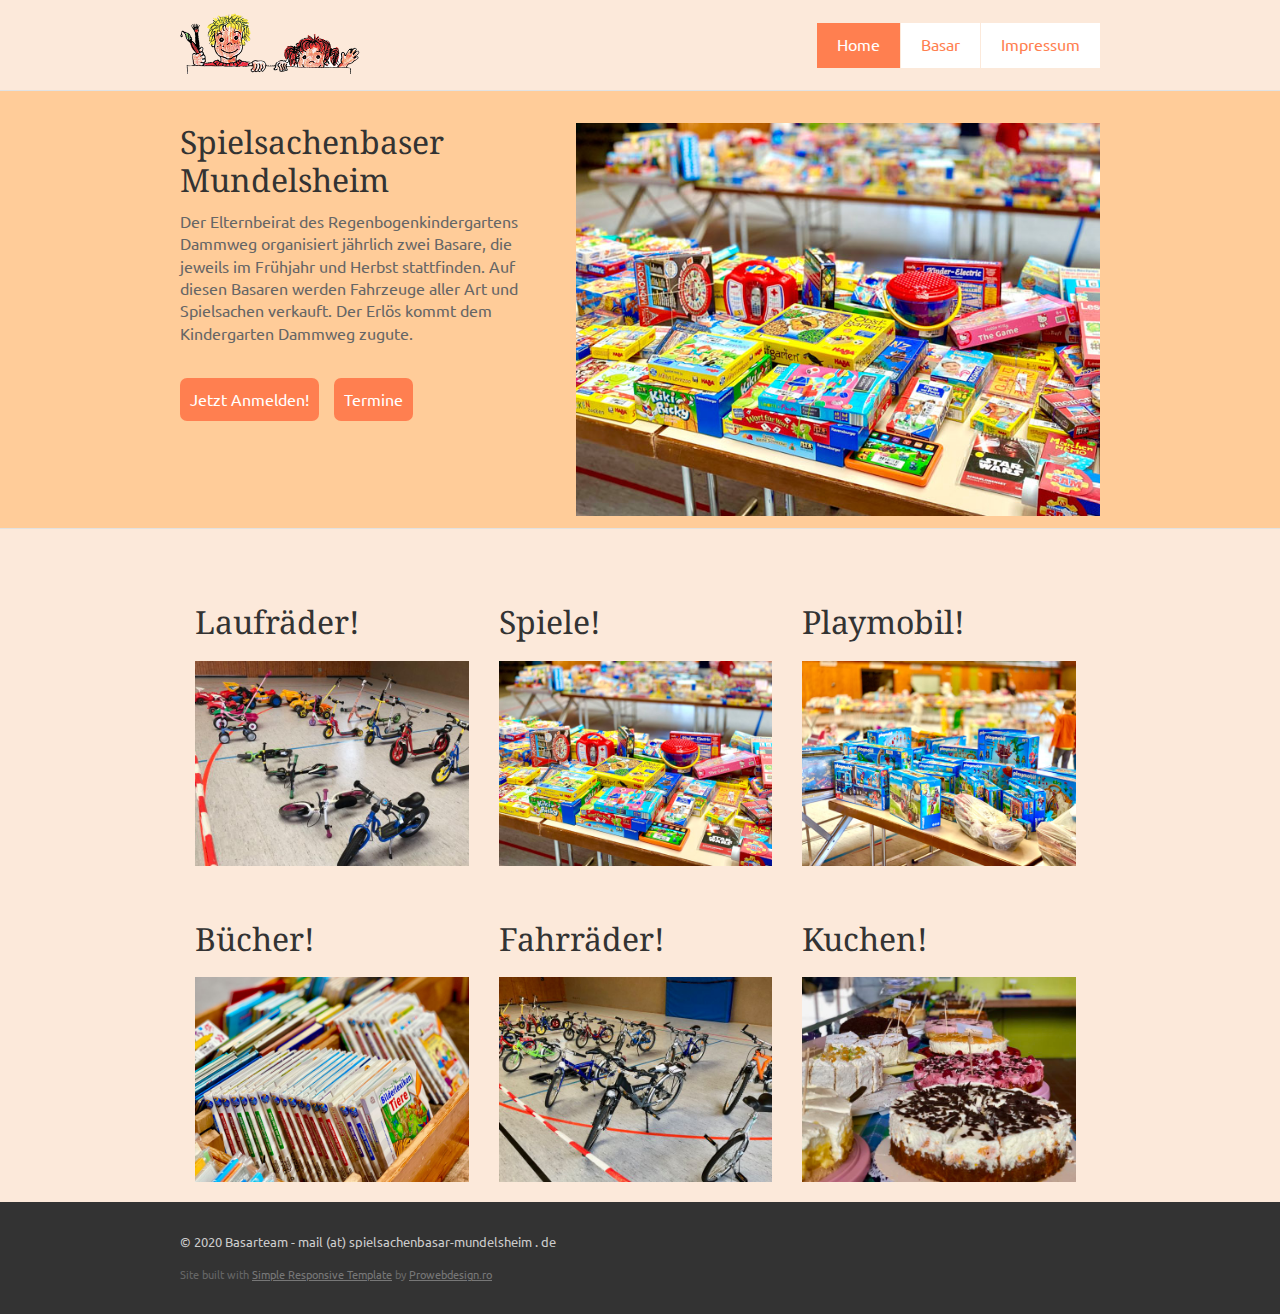
<file: ftp-content/index.html>
<!DOCTYPE html>
<!--[if lt IE 7]>      <html class="no-js lt-ie9 lt-ie8 lt-ie7"> <![endif]-->
<!--[if IE 7]>         <html class="no-js lt-ie9 lt-ie8"> <![endif]-->
<!--[if IE 8]>         <html class="no-js lt-ie9"> <![endif]-->
<!--[if gt IE 8]><!--> <html class="no-js"> <!--<![endif]-->
<head>
<meta charset="utf-8">
<meta http-equiv="X-UA-Compatible" content="IE=edge,chrome=1">

<title>Spielsachenbaser Mundelsheim</title>
<meta name="description" content="Kinderartikelbasar, Kinderartikel, Second-Hand-Basar, Basar Mundelsheim, Mundelsheim, Spielsachenbasar Mundelsheim,  Kommissionsbasar, Basar rund ums Kind, Abgabebasar, Kinderartikelbasar, Kinderartikel, Second-Hand-Basar, Basar Mundelsheim, Mundelsheim, Spielsachenbasar Mundelsheim,  Kommissionsbasar, Basar rund ums Kind, Abgabebasar">
<meta name="keywords" content="">

<!-- Mobile viewport -->
<meta name="viewport" content="width=device-width, initial-scale=1.0, user-scalable=yes">

<link rel="shortcut icon" href="images/favicon.ico"  type="image/x-icon">

<!-- CSS-->
<!-- Google web fonts. You can get your own bundle at http://www.google.com/fonts. Don't forget to update the CSS accordingly!-->
<link href='https://fonts.googleapis.com/css?family=Droid+Serif|Ubuntu' rel='stylesheet' type='text/css'>

<link rel="stylesheet" href="css/normalize.css">
<link rel="stylesheet" href="css/html5slideshow.css">
<link rel="stylesheet" href="css/basic-style.css">

<!-- end CSS-->
    
<!-- JS-->
<script src="js/libs/modernizr-2.6.2.min.js"></script>
<script type="text/javascript" src="FillHtml.js"></script>
<!-- end JS-->

</head>

<body id="home">
  
<!-- header area -->
    <header class="wrapper clearfix">
           
        <div id="banner">        
          <div id="logo"><a href="index.html"><img src="images/basar-logo.png" alt="logo"  width="180px" height="60px"></a></div> 
        </div>
        
        <!-- main navigation -->
        <nav id="topnav" role="navigation">
          <div class="menu-toggle">Menu</div>  
          <ul class="srt-menu" id="menu-main-navigation">
              <li class="current"><a href="index.html">Home</a></li>
              <!--li><a href="termine.html">Termine</a></li-->
              <li><a href="basar.html">Basar</a>
                  <ul>
                      <li><a href="basar.html#Termine">Termine</a></li>
                      <li><a href="basar.html#Anmelden">Anmelden</a></li>
                      <li><a href="basar.html#Infos">Infos</a></li>
                  </ul>
              </li>
              <li>
                  <a href="impressum.html">Impressum</a>
              </li>
          </ul>     
    </nav><!-- end main navigation -->
  
    </header><!-- end header -->
 
 
<!-- hero area (the grey one with a slider -->
    <section id="hero" class="clearfix">    
    <!-- responsive FlexSlider image slideshow -->
    <div class="wrapper">
       
       <div class="row"> 
          <div class="grid_5">
              <h1>Spielsachenbaser Mundelsheim</h1>
              <p>Der Elternbeirat des Regenbogenkindergartens Dammweg organisiert jährlich zwei Basare, die jeweils im Frühjahr und Herbst stattfinden. Auf diesen Basaren werden Fahrzeuge aller Art und Spielsachen verkauft. Der Erlös kommt dem Kindergarten Dammweg zugute.
              </p>
              <p>
                <a href="basar.html#Anmelden" class="buttonlink">Jetzt Anmelden!</a>
                <a href="basar.html#Termine" class="buttonlink">Termine</a>
              </p>
          </div>

          <div class="grid_7 rightfloat">
            <div id="slider">
              <figure>
                <img src="images/basic-pic1.jpg" alt="">
                <img src="images/basic-pic2.jpg" alt="">
                <img src="images/basic-pic3.jpg" alt="">
                <img src="images/basic-pic4.jpg" alt="">
                <img src="images/basic-pic5.jpg" alt="">
                <img src="images/basic-pic6.jpg" alt="">
                <img src="images/basic-pic7.jpg" alt="">
                <img src="images/basic-pic8.jpg" alt="">
                <img src="images/basic-pic9.jpg" alt="">
                <img src="images/basic-pic10.jpg" alt="">
                <img src="images/basic-pic11.jpg" alt="">
                <img src="images/basic-pic12.jpg" alt="">
                <img src="images/basic-pic13.jpg" alt="">
                <img src="images/basic-pic14.jpg" alt="">
                <img src="images/basic-pic15.jpg" alt="">
                <img src="images/basic-pic16.jpg" alt="">
                <img src="images/basic-pic17.jpg" alt="">
                <img src="images/basic-pic18.jpg" alt="">
                <img src="images/basic-pic19.jpg" alt="">
                <img src="images/basic-pic20.jpg" alt="">
              </figure>
            </div>
          </div><!-- end grid_7 -->
        </div><!-- end row -->
       </div><!-- end wrapper -->
    </section><!-- end hero area -->





<!-- main content area -->  
<div id="TopInfoBoxTarget">
      <script type="text/javascript">AddTopInfoBox();</script>
</div>

<div id="main" class="wrapper">
    
<!-- content area -->    
  <section id="content" class="wide-content">
        <div class="floater">
          <h1 class="first-header">Laufräder!</h1>
            <img src="images/basic-pic4.jpg" />
        </div>
        
        <div class="floater">
          <h1 class="first-header">Spiele!</h1>
            <img src="images/basic-pic1.jpg" />
        </div>
        
        <div class="floater">
          <h1 class="first-header">Playmobil!</h1>
            <img src="images/basic-pic16.jpg" />
        </div>

        <div class="floater">
          <h1 class="first-header">Bücher!</h1>
            <img src="images/basic-pic17.jpg" />
        </div>
        
        <div class="floater">
          <h1 class="first-header">Fahrräder!</h1>
            <img src="images/basic-pic5.jpg" />
        </div>
        
        <div class="floater">
          <h1 class="first-header">Kuchen!</h1>
            <img src="images/basic-pic18.jpg" />
        </div>
  </section><!-- end content area -->   
 
  <a name="Kontakt"></a> 
  </div><!-- #end div #main .wrapper -->


<!-- footer area -->    
<footer>
  <div id="colophon" class="wrapper clearfix">
       © 2020 Basarteam - mail (at) spielsachenbasar-mundelsheim . de
  </div>
    
<!--You can NOT remove this attribution statement from any page, unless you get the permission from prowebdesign.ro--><div id="attribution" class="wrapper clearfix" style="color:#666; font-size:11px;">Site built with <a href="http://www.prowebdesign.ro/simple-responsive-template/" target="_blank" title="Simple Responsive Template is a free software by www.prowebdesign.ro" style="color:#777;">Simple Responsive Template</a> by <a href="http://www.prowebdesign.ro/" target="_blank" title="www.prowebdesign.ro" style="color:#777;">Prowebdesign.ro</a></div><!--end attribution-->
    
</footer><!-- #end footer area --> 

<!-- jQuery -->
<!--script src="http://ajax.googleapis.com/ajax/libs/jquery/1/jquery.min.js"></script-->
<script>window.jQuery || document.write('<script src="js/libs/jquery-1.9.0.min.js">\x3C/script>')</script>
<!--script defer src="js/flexslider/jquery.flexslider-min.js"></script-->

<!-- fire ups - read this file!  -->   
<script src="js/main.js"></script>



</body>
</html>
</file>
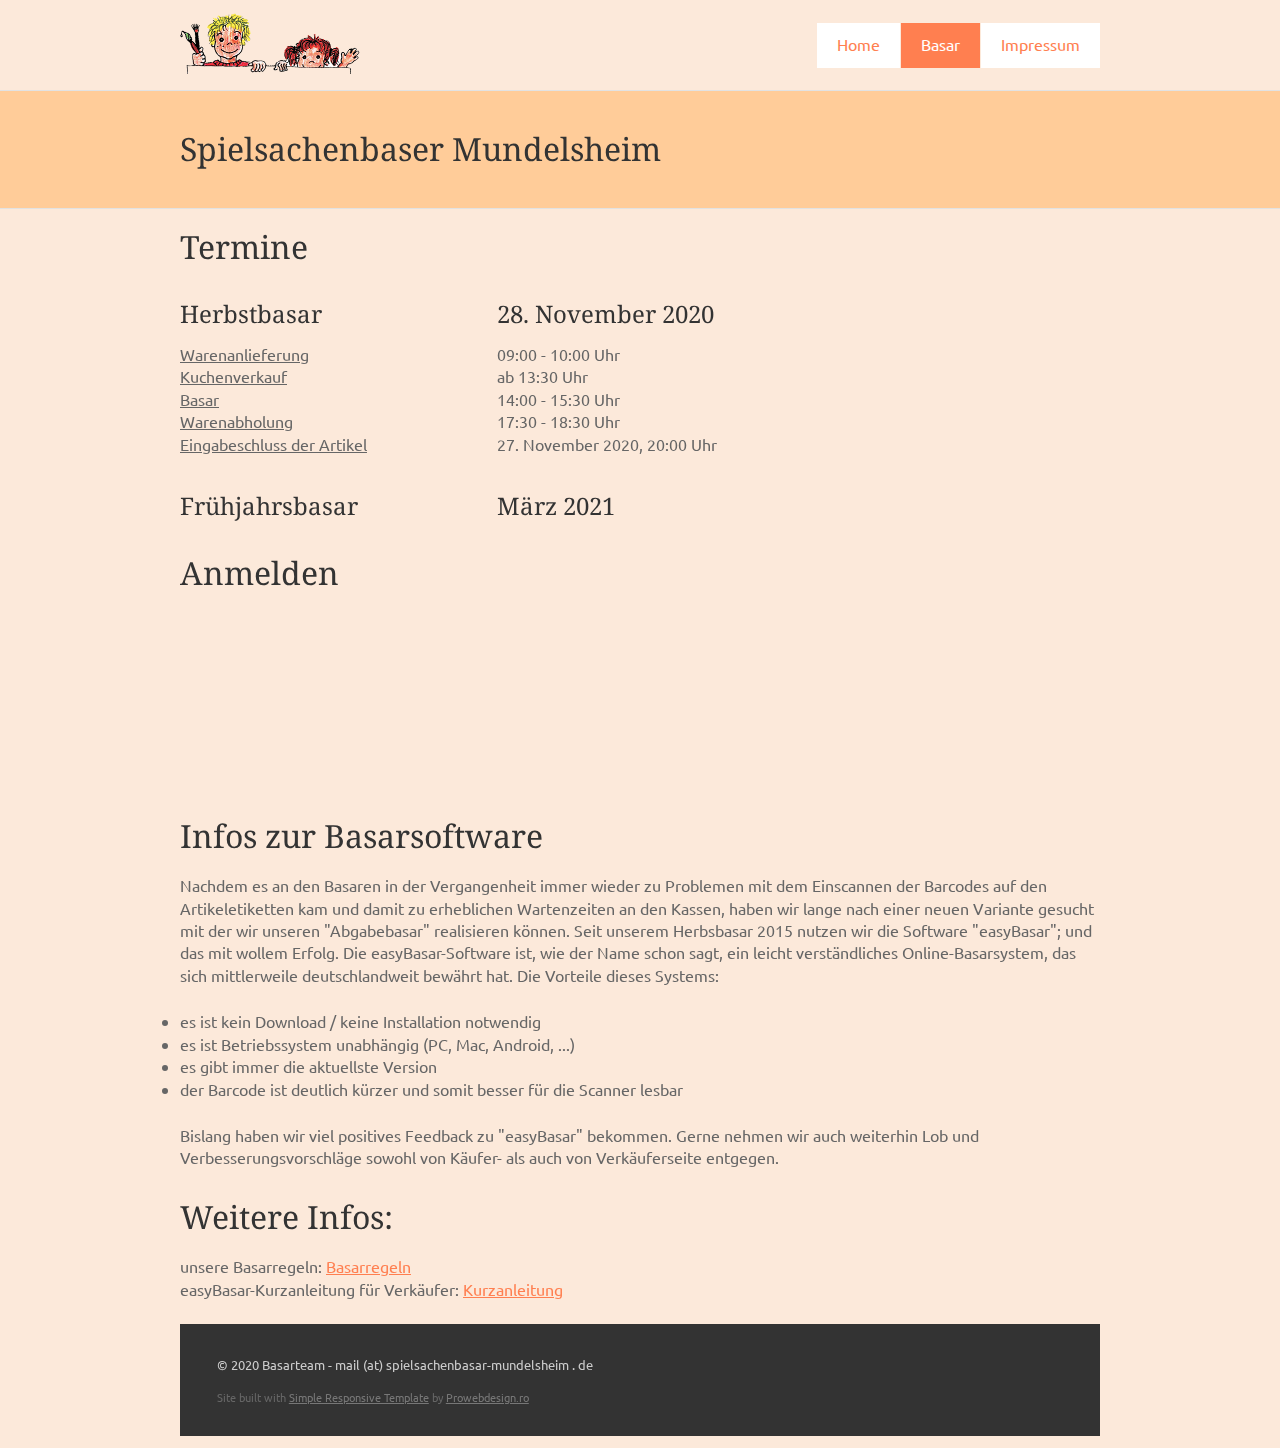
<file: ftp-content/basar.html>
<!DOCTYPE html>
<!--[if lt IE 7]>      <html class="no-js lt-ie9 lt-ie8 lt-ie7"> <![endif]-->
<!--[if IE 7]>         <html class="no-js lt-ie9 lt-ie8"> <![endif]-->
<!--[if IE 8]>         <html class="no-js lt-ie9"> <![endif]-->
<!--[if gt IE 8]><!--> <html class="no-js"> <!--<![endif]-->
<head>
<meta charset="utf-8">
<meta http-equiv="X-UA-Compatible" content="IE=edge,chrome=1">

<title>Spielsachenbaser Mundelsheim</title>
<meta name="description" content="Kinderartikelbasar, Kinderartikel, Second-Hand-Basar, Basar Mundelsheim, Mundelsheim, Spielsachenbasar Mundelsheim,  Kommissionsbasar, Basar rund ums Kind, Abgabebasar, Kinderartikelbasar, Kinderartikel, Second-Hand-Basar, Basar Mundelsheim, Mundelsheim, Spielsachenbasar Mundelsheim,  Kommissionsbasar, Basar rund ums Kind, Abgabebasar">
<meta name="keywords" content="">

<!-- Mobile viewport -->
<meta name="viewport" content="width=device-width, initial-scale=1.0, user-scalable=yes">

<link rel="shortcut icon" href="images/favicon.ico"  type="image/x-icon">

<!-- CSS-->
<!-- Google web fonts. You can get your own bundle at http://www.google.com/fonts. Don't forget to update the CSS accordingly!-->
<link href='https://fonts.googleapis.com/css?family=Droid+Serif|Ubuntu' rel='stylesheet' type='text/css'>

<link rel="stylesheet" href="css/normalize.css">
<link rel="stylesheet" href="css/html5slideshow.css">
<link rel="stylesheet" href="css/basic-style.css">

<!-- end CSS-->
    
<!-- JS-->
<script src="js/libs/modernizr-2.6.2.min.js"></script>
<script type="text/javascript" src="FillHtml.js"></script>
<!-- end JS-->

</head>

<body id="home">
  
<!-- header area -->
    <header class="wrapper clearfix">
           
        <div id="banner">        
          <div id="logo"><a href="index.html"><img src="images/basar-logo.png" alt="logo"  width="180px" height="60px"></a></div> 
        </div>
        
        <!-- main navigation -->
        <nav id="topnav" role="navigation">
          <div class="menu-toggle">Menu</div>  
          <ul class="srt-menu" id="menu-main-navigation">
              <li><a href="index.html">Home</a></li>
              <!--li><a href="termine.html">Termine</a></li-->
              <li class="current"><a href="basar.html">Basar</a>
                  <ul>
                      <li><a href="basar.html#Termine">Termine</a></li>
                      <li><a href="basar.html#Anmelden">Anmelden</a></li>
                      <li><a href="basar.html#Infos">Infos</a></li>
                  </ul>
              </li>
              <li>
                  <a href="impressum.html">Impressum</a>
              </li>
          </ul>     
    </nav><!-- end main navigation -->
  
    </header><!-- end header -->
 
 
<section id="page-header" class="clearfix">    
<!-- responsive FlexSlider image slideshow -->
<div class="wrapper">
  <h1>Spielsachenbaser Mundelsheim</h1>
    </div>

</section>


<!-- main content area -->   
<div class="wrapper" id="main"> 
    
<!-- content area -->    
  <section id="content.wide-content">
    
      <a name="Termine"></a> 
      <h1>Termine</h1>
        <div class="row"> 
              <div class="grid_4">
                <h2><span class="Span-Curr-Name">Basar</span></h2>
              </div>
              <div class="grid_4">
                <h2><span class="Span-Curr-B-Day">18.11.2013</span></h2>
              </div>
        </div><!-- end row -->
        <div class="row">
              <div class="grid_4">
                  <span class="Span-xxxx">Warenanlieferung</span>
              </div>
              <div class="grid_4">
                09:00 - 10:00 Uhr
              </div>
        </div><!-- end row -->
        <div class="row">
              <div class="grid_4">
                  <span class="Span-xxxx">Kuchenverkauf</span>
              </div>
              <div class="grid_4">
                ab 13:30 Uhr
              </div>
        </div><!-- end row -->
        <div class="row">
              <div class="grid_4">
                  <span class="Span-xxxx">Basar</span>
              </div>
              <div class="grid_4">
                14:00 - 15:30 Uhr
              </div>
        </div><!-- end row -->
        <div class="row">
              <div class="grid_4">
                  <span class="Span-xxxx">Warenabholung</span>
              </div>
              <div class="grid_4">
                17:30 - 18:30 Uhr
              </div>
        </div><!-- end row -->
        <!--div class="row">
              <div class="grid_4">
                  <span class="Span-xxxx">Anmeldebeginn</span>
              </div>
              <div class="grid_4">
                <span class="Span-Curr-R-Month">18.11.2013</span>
              </div>
        </div--><!-- this section schould not be displayed, the registration begin willbe display in easy basar ifram as soon the signature toke is updated -- end row -->
        <div class="row">
              <div class="grid_4">
                  <span class="Span-xxxx">Eingabeschluss der Artikel</span>
              </div>
              <div class="grid_6">
                <span class="Span-Curr-P-Day">18.11.2013</span>, 20:00 Uhr
              </div>
        </div><!-- end row -->
        <br>
        <div class="row"> 
              <div class="grid_4">
                <h2><span class="Span-Next-Name">Basar</span></h2>
              </div>
              <div class="grid_5">
                <h2><span class="Span-Next-B-Day">18.11.2013</span></h2>
              </div>
        </div><!-- end row -->


<a name="Anmelden"></a> 
<h1>Anmelden</h1>
<section>
    <div id="iframeTarget">
      <script type="text/javascript">AddIFrame();</script>
  </div> 
</section>


<a name="Infos"></a> 
<h1>Infos zur Basarsoftware</h1>

<p>Nachdem es an den Basaren in der Vergangenheit immer wieder zu Problemen mit dem Einscannen der Barcodes auf den Artikeletiketten kam und damit zu erheblichen Wartenzeiten an den Kassen, haben wir lange nach einer neuen Variante gesucht mit der wir unseren "Abgabebasar" realisieren können. 
Seit unserem Herbsbasar 2015 nutzen wir die Software "easyBasar"; und das mit wollem Erfolg.
Die easyBasar-Software ist, wie der Name schon sagt, ein leicht verständliches Online-Basarsystem, das sich mittlerweile deutschlandweit bewährt hat.
Die Vorteile dieses Systems:</p>
<p>
<li>es ist kein Download / keine Installation notwendig</li>
<li>es ist Betriebssystem unabhängig (PC, Mac, Android, ...)</li>
<li>es gibt immer die aktuellste Version</li>
<li>der Barcode ist deutlich kürzer und somit besser für die Scanner lesbar</li>
</p>
<p>Bislang haben wir viel positives Feedback zu "easyBasar" bekommen.
Gerne nehmen wir auch weiterhin Lob und Verbesserungsvorschläge sowohl von Käufer- als auch von Verkäuferseite entgegen.</p>

<h1>Weitere Infos:</h1>
<p>unsere Basarregeln: <a href="Verkaeuferinfo.pdf">Basarregeln</a></br>
easyBasar-Kurzanleitung für Verkäufer: <a href="https://www.easybasar.de/media/easybasar/kurzanleitung_fuer_verkaeufer.pdf">Kurzanleitung</a></p>

</section><!-- #end content area -->

<!-- footer area -->    
<footer>
  <div id="colophon" class="wrapper clearfix">
       © 2020 Basarteam - mail (at) spielsachenbasar-mundelsheim . de
  </div>
    
<!--You can NOT remove this attribution statement from any page, unless you get the permission from prowebdesign.ro--><div id="attribution" class="wrapper clearfix" style="color:#666; font-size:11px;">Site built with <a href="http://www.prowebdesign.ro/simple-responsive-template/" target="_blank" title="Simple Responsive Template is a free software by www.prowebdesign.ro" style="color:#777;">Simple Responsive Template</a> by <a href="http://www.prowebdesign.ro/" target="_blank" title="www.prowebdesign.ro" style="color:#777;">Prowebdesign.ro</a></div><!--end attribution-->
    
</footer><!-- #end footer area --> 

<!-- jQuery -->
<!--script src="http://ajax.googleapis.com/ajax/libs/jquery/1/jquery.min.js"></script-->
<script>window.jQuery || document.write('<script src="js/libs/jquery-1.9.0.min.js">\x3C/script>')</script>
<!--script defer src="js/flexslider/jquery.flexslider-min.js"></script-->

<!-- fire ups - read this file!  -->   
<script src="js/main.js"></script>
<script type="text/javascript">SetDates();</script>

</body>
</html>
</file>
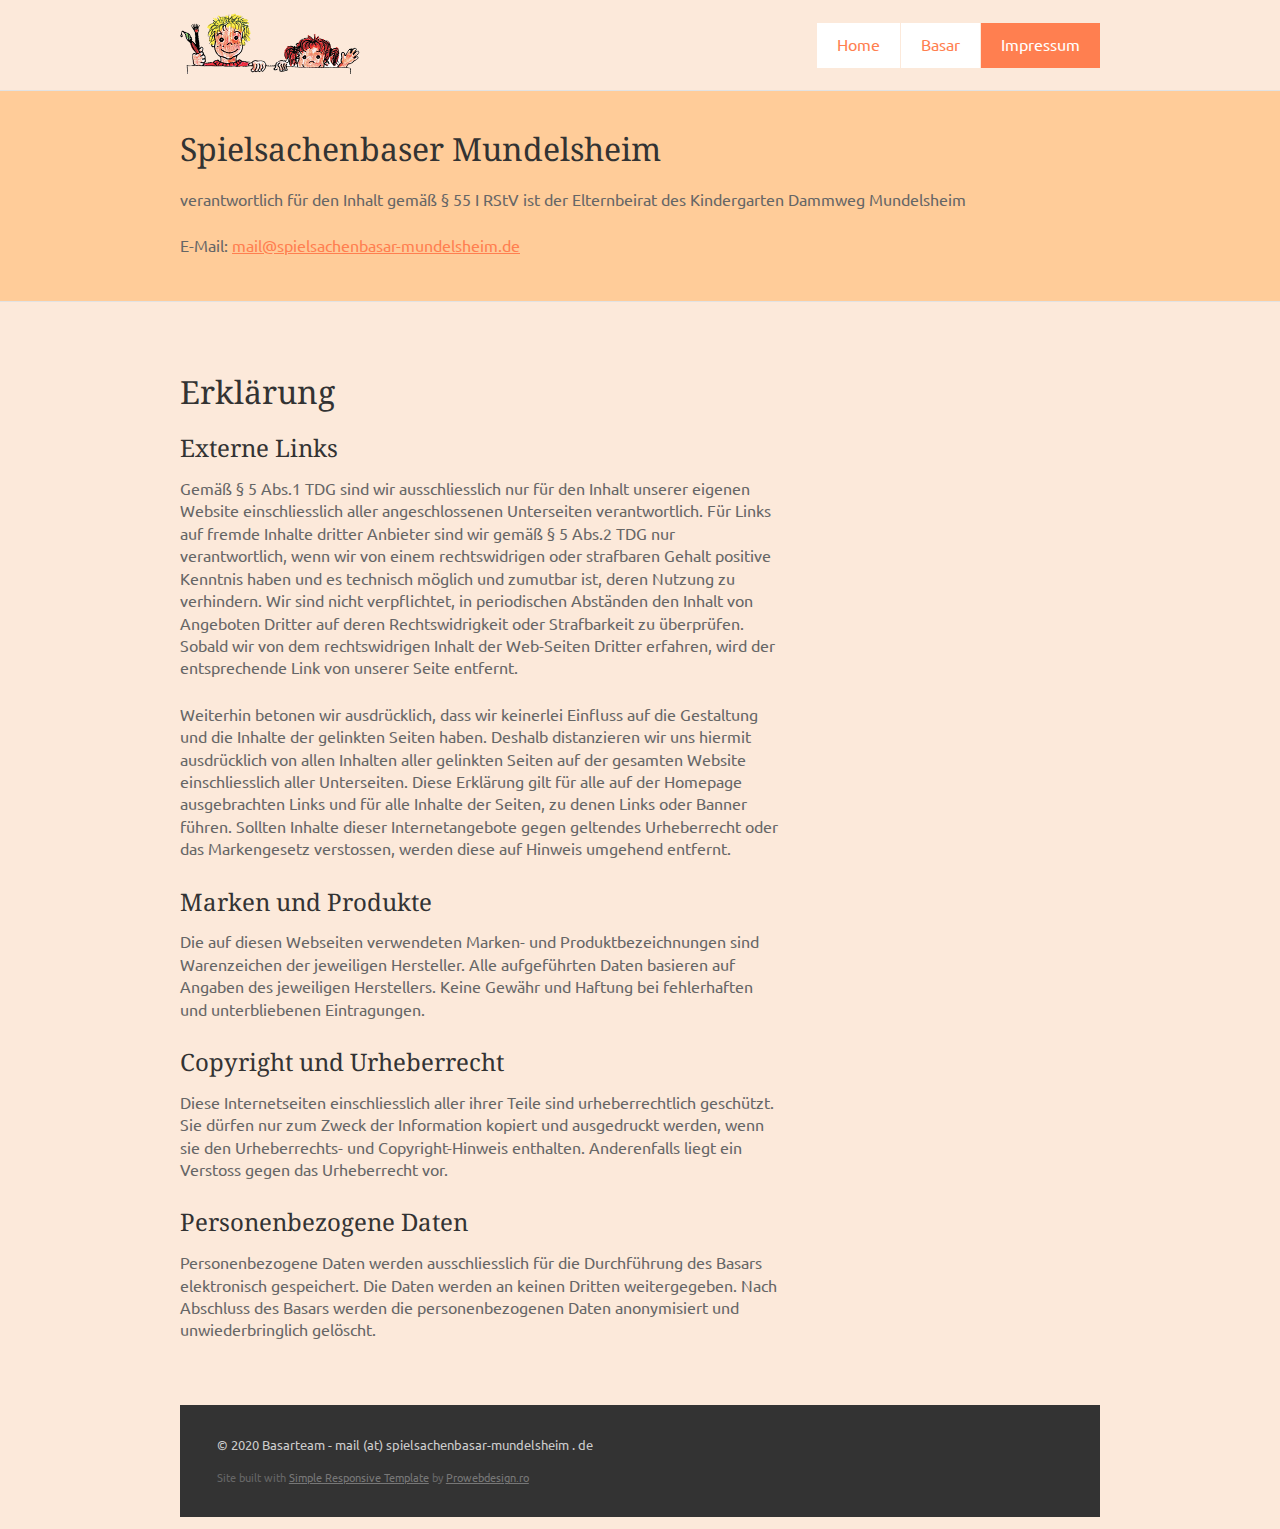
<file: ftp-content/impressum.html>
<!DOCTYPE html>
<!--[if lt IE 7]>      <html class="no-js lt-ie9 lt-ie8 lt-ie7"> <![endif]-->
<!--[if IE 7]>         <html class="no-js lt-ie9 lt-ie8"> <![endif]-->
<!--[if IE 8]>         <html class="no-js lt-ie9"> <![endif]-->
<!--[if gt IE 8]><!--> <html class="no-js"> <!--<![endif]-->
<head>
<meta charset="utf-8">
<meta http-equiv="X-UA-Compatible" content="IE=edge,chrome=1">

<title>Spielsachenbaser Mundelsheim</title>
<meta name="description" content="Kinderartikelbasar, Kinderartikel, Second-Hand-Basar, Basar Mundelsheim, Mundelsheim, Spielsachenbasar Mundelsheim,  Kommissionsbasar, Basar rund ums Kind, Abgabebasar, Kinderartikelbasar, Kinderartikel, Second-Hand-Basar, Basar Mundelsheim, Mundelsheim, Spielsachenbasar Mundelsheim,  Kommissionsbasar, Basar rund ums Kind, Abgabebasar">
<meta name="keywords" content="">

<!-- Mobile viewport -->
<meta name="viewport" content="width=device-width, initial-scale=1.0, user-scalable=yes">

<link rel="shortcut icon" href="images/favicon.ico"  type="image/x-icon">

<!-- CSS-->
<!-- Google web fonts. You can get your own bundle at http://www.google.com/fonts. Don't forget to update the CSS accordingly!-->
<link href='https://fonts.googleapis.com/css?family=Droid+Serif|Ubuntu' rel='stylesheet' type='text/css'>

<link rel="stylesheet" href="css/normalize.css">
<link rel="stylesheet" href="css/html5slideshow.css">
<link rel="stylesheet" href="css/basic-style.css">

<!-- end CSS-->
    
<!-- JS-->
<script src="js/libs/modernizr-2.6.2.min.js"></script>
<!-- end JS-->

</head>

<body id="home">
  
<!-- header area -->
    <header class="wrapper clearfix">
           
        <div id="banner">        
          <div id="logo"><a href="index.html"><img src="images/basar-logo.png" alt="logo"  width="180px" height="60px"></a></div> 
        </div>
        
        <!-- main navigation -->
        <nav id="topnav" role="navigation">
          <div class="menu-toggle">Menu</div>  
          <ul class="srt-menu" id="menu-main-navigation">
              <li><a href="index.html">Home</a></li>
              <!--li><a href="termine.html">Termine</a></li-->
              <li><a href="basar.html">Basar</a>
                  <ul>
                      <li><a href="basar.html#Termine">Termine</a></li>
                      <li><a href="basar.html#Anmelden">Anmelden</a></li>
                      <li><a href="basar.html#Infos">Infos</a></li>
                  </ul>
              </li>
              <li class="current">
                  <a href="impressum.html">Impressum</a>
              </li>
          </ul>     
    </nav><!-- end main navigation -->
  
    </header><!-- end header -->
 
 
<section id="page-header" class="clearfix">    
<!-- responsive FlexSlider image slideshow -->
<div class="wrapper">
  <h1>Spielsachenbaser Mundelsheim</h1>
  <p>verantwortlich für den Inhalt gemäß § 55 I RStV ist der Elternbeirat des Kindergarten Dammweg Mundelsheim</p>
  <p>E-Mail: <a href="mailto:mail@spielsachenbasar-mundelsheim.de">mail@spielsachenbasar-mundelsheim.de</a></p>
</div>

</section>


<!-- main content area -->   
<div class="wrapper" id="main"> 
    
<!-- content area -->    
  <section id="content">
    
<h1>Erklärung</h1>

<h2>Externe Links</h2>

<p>Gemäß § 5 Abs.1 TDG sind wir ausschliesslich nur für den Inhalt unserer eigenen Website einschliesslich aller angeschlossenen Unterseiten verantwortlich. Für Links auf fremde Inhalte dritter Anbieter sind wir gemäß § 5 Abs.2 TDG nur verantwortlich, wenn wir von einem rechtswidrigen oder strafbaren Gehalt positive Kenntnis haben und es technisch möglich und zumutbar ist, deren Nutzung zu verhindern. Wir sind nicht verpflichtet, in periodischen Abständen den Inhalt von Angeboten Dritter auf deren Rechtswidrigkeit oder Strafbarkeit zu überprüfen. Sobald wir von dem rechtswidrigen Inhalt der Web-Seiten Dritter erfahren, wird der entsprechende Link von unserer Seite entfernt.</p>

<p>Weiterhin betonen wir ausdrücklich, dass wir keinerlei Einfluss auf die Gestaltung und die Inhalte der gelinkten Seiten haben. Deshalb distanzieren wir uns hiermit ausdrücklich von allen Inhalten aller gelinkten Seiten auf der gesamten Website einschliesslich aller Unterseiten. Diese Erklärung gilt für alle auf der Homepage ausgebrachten Links und für alle Inhalte der Seiten, zu denen Links oder Banner führen. Sollten Inhalte dieser Internetangebote gegen geltendes Urheberrecht oder das Markengesetz verstossen, werden diese auf Hinweis umgehend entfernt.</p>

<h2>Marken und Produkte</h2>

<p>Die auf diesen Webseiten verwendeten Marken- und Produktbezeichnungen sind Warenzeichen der jeweiligen Hersteller. Alle aufgeführten Daten basieren auf Angaben des jeweiligen Herstellers. Keine Gewähr und Haftung bei fehlerhaften und unterbliebenen Eintragungen.</p>

<h2>Copyright und Urheberrecht</h2>

<p>Diese Internetseiten einschliesslich aller ihrer Teile sind urheberrechtlich geschützt. Sie dürfen nur zum Zweck der Information kopiert und ausgedruckt werden, wenn sie den Urheberrechts- und Copyright-Hinweis enthalten. Anderenfalls liegt ein Verstoss gegen das Urheberrecht vor.</p>

<h2>Personenbezogene Daten</h2>

<p>Personenbezogene Daten werden ausschliesslich für die Durchführung des Basars elektronisch gespeichert. Die Daten werden an keinen Dritten weitergegeben. Nach Abschluss des Basars werden die personenbezogenen Daten anonymisiert und unwiederbringlich gelöscht.</p>
                               
                

</section><!-- #end content area -->

<!-- footer area -->    
<footer>
  <div id="colophon" class="wrapper clearfix">
       © 2020 Basarteam - mail (at) spielsachenbasar-mundelsheim . de
  </div>
    
<!--You can NOT remove this attribution statement from any page, unless you get the permission from prowebdesign.ro--><div id="attribution" class="wrapper clearfix" style="color:#666; font-size:11px;">Site built with <a href="http://www.prowebdesign.ro/simple-responsive-template/" target="_blank" title="Simple Responsive Template is a free software by www.prowebdesign.ro" style="color:#777;">Simple Responsive Template</a> by <a href="http://www.prowebdesign.ro/" target="_blank" title="www.prowebdesign.ro" style="color:#777;">Prowebdesign.ro</a></div><!--end attribution-->
    
</footer><!-- #end footer area --> 

<!-- jQuery -->
<!--script src="http://ajax.googleapis.com/ajax/libs/jquery/1/jquery.min.js"></script-->
<script>window.jQuery || document.write('<script src="js/libs/jquery-1.9.0.min.js">\x3C/script>')</script>
<!--script defer src="js/flexslider/jquery.flexslider-min.js"></script-->

<!-- fire ups - read this file!  -->   
<script src="js/main.js"></script>


</body>
</html>
</file>
<file: ftp-content/css/html5slideshow.css>
@keyframes slidy {
0%, 4% { left: 0%; }
5%, 9% { left: -100%; }
10%, 14% { left: -200%; }
15%, 19% { left: -300%; }
20%, 24% { left: -400%; }
25%, 29% { left: -500%; }
30%, 34% { left: -600%; }
35%, 39% { left: -700%; }
40%, 44% { left: -800%; }
45%, 49% { left: -900%; }
50%, 54% { left: -1000%; }
55%, 59% { left: -1100%; }
60%, 64% { left: -1200%; }
65%, 69% { left: -1300%; }
70%, 74% { left: -1400%; }
75%, 79% { left: -1500%; }
80%, 84% { left: -1600%; }
85%, 89% { left: -1700%; }
90%, 94% { left: -1800%; }
95%, 100% { left: -1900%; }
}

body { margin: 0; } 
div#slider { overflow: hidden; }
div#slider figure img { width: 5%; float: left; }
div#slider figure { 
  position: relative;
  width: 2000%;
  margin: 0;
  left: 0;
  text-align: left;
  font-size: 0;
  animation: slidy 180s 1s infinite;
}
</file>
<file: ftp-content/css/basic-style.css>
/*
Simple Responsive Template v 1.2


primary styles 
   Author: www.prowebdesign.ro
   Add your own styles to customize the project.



BASE (MOBILE) SIZE
    These are the mobile styles. It's what people see on their phones.
    Remember, keep it light: Speed is Important.
*/

/* typography */
body{
    color:#666;
    font-family:'Ubuntu', Arial, Helvetica, sans-serif; 
    font-size:1em;
    line-height:1.4em; 
    font-weight:normal;
}
h1, h2, h3, h4, h5, h6{
    font-weight:normal;
    font-family:'Droid Serif', Arial, Helvetica, sans-serif; 
    line-height:1.5em;
    margin:.45em 0;
    padding:0;
} 


/* links */
a,
a:visited,
a:active,
a:hover{color:#FF7F50;}
a:hover{ text-decoration:none;}


/* Box sizing. Awesome thing. Read about it here: http://www.w3schools.com/cssref/css3_pr_box-sizing.asp */
*{  box-sizing:border-box;
    -moz-box-sizing:border-box;}

  
/* structure */   
.wrapper{
    width: 92%; 
    margin: 0 auto;
}
header{ 
    padding:15px 0;
}
#banner{ 
    text-align:center;
}
    
#hero,
#page-header{
    background:#FFCC99; /* hintergrund orange*/
    border-top:1px solid #e2e2e2;
    border-bottom:1px solid #e2e2e2;
    padding:20px 0;
}
#hero h1{ 
    line-height:1.2em;
    margin-top:0px;
    margin-bottom:10px;}

.flexslider{
    display:none;
}

#content {  
    margin:40px 0;
}

aside { 
    margin:40px 0;
}

p{ margin:0 0 1.5em;}


/* RESPONSIVE IMAGES */
img{ max-width:100%; height:auto;}


/*MAIN MENU*/
.menu-toggle{
    display:block;
    padding:10px;
    margin:20px 0 0;
    background:#666;
    color:#fff;
    cursor:pointer;
    text-transform:uppercase;
    font-size:20px;
}
.menu-toggle.toggled-on{
    background:#FF7F50;
}
.srt-menu{
    display:none;
}   
.srt-menu.toggled-on{
    display:block;
    position:relative;
    z-index:10;
}

.srt-menu{
    clear:both;
    margin-bottom:60px;
    
}
.srt-menu li a {
    background:#dadada;
    display:block;
    margin:1px 0; 
    padding:10px;
    text-decoration:none;
}
.srt-menu li a:hover{
    background:#FF7F50;
    color:#fff;
}
.srt-menu li li a {
    background:#e8e8e8;
    padding-left:40px;
}
.srt-menu li li li a {
    background:#efefef;
    padding-left:80px;
}

/*SECONDARY MENU*/
#secondary-navigation{
    margin-bottom:60px;
}
#secondary-navigation ul{
    margin:0;
    padding:0;
}
#secondary-navigation ul li a{ 
    background:#E6E6E6;
    display:block;
    margin:5px 0; 
    padding:10px;
    text-decoration:none;
}
#secondary-navigation ul li a:hover,
#secondary-navigation ul li.current a{
    background:#FF7F50;
    color:#fff;
}

.Span-xxxx {
    text-decoration:underline;
}

.on_top {
    display: block; /* Hidden by default */
    position: absolute; /* Stay in place */
    z-index: 5; /* Sit on top */
    padding-top: 2%; /* Location of the box */
    padding-left: 2%;
    padding-bottom: 2%;
    padding-right: 2%;
    left: 5%;
    top: 25%;
    width: 90%; /* Full width */
    height: 100%%; /* Full height */
    overflow: auto; /* Enable scroll if needed */
    background-color: rgb(0,0,0); /* Fallback color */
    background-color: rgba(0,0,0,0.8); /* Black w/ opacity */
    color: #FFCC99;
    border: #FF7F50;
    border-width: 5px;
    border-style: solid;
}

/*SPACE GRID ELEMENTS VERTICALLY, SINCE THEY ARE ONE UNDER ANOTHER SO FAR*/
.grid_1,
.grid_2,
.grid_3,
.grid_4,
.grid_5,
.grid_6,
.grid_7,
.grid_8,
.grid_9,
.grid_10,
.grid_11,
.grid_12 {
    margin-bottom:0px;
    /*positioning and padding*/
    position: relative;
    min-height: 1px;
    padding-left: 15px;
    padding-right: 15px;
}

.floater {
    float: left;
    width: 100%;
    padding: 15px;
}

.iframeEb {
    float: left;
    width: 100%;
    height: 600px;
    padding-bottom: 15px
}

/*FOOTER*/
footer{  
    clear:both;
    font-size:80%;
    padding:20px 0;
}
footer ul{
    margin:0;
    padding:0;
}

/*colors and backgrounds*/
body{
    background:#FCE9DA;
}
h1, h2, h3, h4, h5, h6{
    color:#333; 
}

footer{ 
    background:#333;
    color:#ccc;
}
footer h1, footer h2, footer h3, footer h4{ 
    color:#CCC; 
    margin-bottom:10px;
}
footer ul{
    margin:0 0 0 8%;
}

a.buttonlink{ 
    background:#FF7F50; 
    border-radius:7px; 
    color:#fff;
    display:block;
    float:left; 
    margin:10px 15px 10px 0; 
    padding:10px;
    text-decoration:none;
}
a.buttonlink:hover{
    background:#8dbc01;
}
.greenelement{
    background:#5ec79e;
    color:#fff;
}
.violetelement{
    background:#887dc2;
    color:#fff;
}



/* Contain floats*/ 
.clearfix:before,
.clearfix:after,
.row:before,
.row:after {
  content: " ";
  display: table;
}
.clearfix:after,
.container:after,
.row:after{
  clear: both;
}

/* do NOT display the slider on this screen size here is smallest*/
div#slider{
    display:none;
}

/*
LARGER MOBILE DEVICES
This is for mobile devices with a bit larger screens.
*/
@media only screen and (min-width: 481px) {
    #banner{
        float:left;
        text-align:left;
        margin-bottom:-20px;/*this depends on the height of the logo*/
    }
    .menu-toggle{/*make menu float right, instead of sitting under the logo*/
        margin-top:10px; /*this depends on the height of the logo*/
        float:right;
    }
    #content.wide-content{
        float:none;
        width:100%;
    }

    .grid_1 { width: 8.33333333%; }
    .grid_2 { width: 16.66666667%; }
    .grid_3 { width: 25%; }
    .grid_4 { width: 33.33333333%; }
    .grid_5 { width: 100%; }
    .grid_6 { width: 50%; }
    .grid_7 { width: 58.33333333%; }
    .grid_8 { width: 66.66666667%; }
    .grid_9 { width: 75%; }
    .grid_10 { width: 83.33333333%; }
    .grid_11 { width: 91.66666667%; }
    .grid_12 { width: 100%; }

    .grid_1,
    .grid_2,
    .grid_3,
    .grid_4,
    .grid_5,
    .grid_6,
    .grid_7,
    .grid_8,
    .grid_9,
    .grid_10,
    .grid_11,
    .grid_12 {
        float: left;
        display: block;
    }
    /* do NOT display the slider on this screen size*/
    div#slider{
        display:none;
    }

    .floater {
        width: 50%;
    }

    .iframeEb {
    height: 600px;
    }
} 

/* only for eb iframe */
@media only screen and (min-width: 618px) {
    .iframeEb {
    height: 400px;
    }
}

/*
TABLET & SMALLER LAPTOPS
The average viewing window and preferred media query for those is 768px.
But I think that some more breathing space is good:)
*/
@media only screen and (min-width: 920px) {

    .wrapper{
        max-width: 1000px; 
        margin: .75em auto;
    }

    #banner{ 
        float:left; 
        text-align:left;
        margin-bottom:0px;
    }
    header{
        padding:0;
    }
    #content {  
        float:left;
        width:65%;
    }
    #content.wide-content{
        float:none;
        width:100%;
    }

    .flexslider{
    display:block;
    /*demo 1 slider theme*/ 
    margin: 0 0 60px; 
    background: #fff; 
    border: 4px solid #fff; 
    -webkit-border-radius: 4px; 
    -moz-border-radius: 4px; 
    -o-border-radius: 4px; 
    border-radius: 4px; 
    box-shadow: 0 1px 4px rgba(0,0,0,.2); 
    -webkit-box-shadow: 0 1px 4px rgba(0,0,0,.2); 
    -moz-box-shadow: 0 1px 4px rgba(0,0,0,.2); 
    -o-box-shadow: 0 1px 4px rgba(0,0,0,.2);
    }


    aside { 
        float:right;
        width:30%;
    }

    /*** MAIN MENU - ESSENTIAL STYLES ***/
    .menu-toggle{display:none;}
    #menu-main-navigation{display:block;}

    .srt-menu, .srt-menu * {
        margin:         0;
        padding:        0;
        list-style:     none;
    }
    .srt-menu ul {
        position:       absolute;
        display:none;
        width:          12em; /* left offset of submenus need to match (see below) */
    }
    .srt-menu ul li {
        width:          100%;
    }
    .srt-menu li:hover {
        visibility:     inherit; /* fixes IE7 'sticky bug' */
    }
    .srt-menu li {
        float:          left;
        position:       relative;
        margin-left:1px;
    }
    .srt-menu li li {
        margin-left:0px;
    }
    .srt-menu a {
        display:        block;
        position:       relative;
    }
    .srt-menu li:hover ul,
    .srt-menu li.sfHover ul {
        display:block;
        left:           0;
        top:            45px; /* match top ul list item height */
        z-index:        99;
        -webkit-box-shadow:  2px 3px 2px 0px rgba(00, 00, 00, .3);
        box-shadow:  2px 3px 2px 0px rgba(00, 00, 00, .3);
    }
    ul.srt-menu li:hover li ul,
    ul.srt-menu li.sfHover li ul {
        top:            -999em;
    }
    ul.srt-menu li li:hover ul,
    ul.srt-menu li li.sfHover ul {
        left:           12em; /* match ul width */
        top:            0;
    }
    ul.srt-menu li li:hover li ul,
    ul.srt-menu li li.sfHover li ul {
        top:            -999em;
    }
    ul.srt-menu li li li:hover ul,
    ul.srt-menu li li li.sfHover ul {
        left:           10em; /* match ul width */
        top:            0;
    }

    /*** DEMO1 SKIN ***/
    #topnav, .srt-menu {
        float:right;
        margin: .35em 0 0 0;
    }
    .srt-menu a {
        text-decoration:none;
    }
    .srt-menu li a {
        background:#fff;
        margin:0; 
        padding:10px 20px;
        height:45px;
    }
    .srt-menu a, .srt-menu a:visited  { /* visited pseudo selector so IE6 applies text colour*/
        color:          #FF7F50;    
    }
    .srt-menu li li a {
            border-top:     1px solid rgba(255,255,255,.2);
            background:     #333; /*fallback for old IE*/
            background:rgba(0,0,0,.6);
            color:  #fff;
            padding-left:20px;
            height:auto;
    }
    .srt-menu li li a:visited{color:#fff;}
    .srt-menu li li li a,
    .srt-menu li.current * li a{
        padding-left:20px;
        background:rgba(0,0,0,.6);
    }

    .srt-menu li:hover > a,
    .srt-menu li.current a{ 
        color:#fff;
        background:#FF7F50;
    }
    .srt-menu li li:hover > a{
        color:#fff;
        background:#FF7F50;
    }



    /*GRID*/
    /*
     & Columns : 12 

     */
     .row{
         margin-left: -15px;
         margin-right: -15px;
    }
     
    .grid_1 { width: 8.33333333%; }
    .grid_2 { width: 16.66666667%; }
    .grid_3 { width: 25%; }
    .grid_4 { width: 33.33333333%; }
    .grid_5 { width: 41.66666667%; }
    .grid_6 { width: 50%; }
    .grid_7 { width: 58.33333333%; }
    .grid_8 { width: 66.66666667%; }
    .grid_9 { width: 75%; }
    .grid_10 { width: 83.33333333%; }
    .grid_11 { width: 91.66666667%; }
    .grid_12 { width: 100%; }

    .grid_1,
    .grid_2,
    .grid_3,
    .grid_4,
    .grid_5,
    .grid_6,
    .grid_7,
    .grid_8,
    .grid_9,
    .grid_10,
    .grid_11,
    .grid_12 {
        float: left;
        display: block;
    }

    .rightfloat{float:right;}
    /* @notation inspired by tinyGrid, .row and percentage by Twitter Bootstrap
     */
     
    #hero [class*="grid_"] { margin-bottom:-20px;}

    /* dsiplay the slider on this screen size*/
    div#slider{
        display:block;
    }

    .floater {
        width: 33%;
    }

    .iframeEb {
    height: 200px;
    }

}

/*
DESKTOP
This is the average viewing window. So Desktops, Laptops, and
in general anyone not viewing on a mobile device. Here's where
you can add resource intensive styles.
*/
@media only screen and (min-width: 1030px) {
    .wrapper{
        max-width: 920px;
        /*background: rgba(120,120,120,0.5);*/
    }

    /* dsiplay the slider on this screen size*/
    div#slider{
        display:block;
    }

    .floater {
        width: 33%;
    }
} 

/*
LARGE VIEWING SIZE
This is for the larger monitors and possibly full screen viewers.
*/
@media only screen and (min-width: 1240px) {

} 

/*
RETINA (2x RESOLUTION DEVICES)
This applies to the retina iPhone (4s) and iPad (2,3) along with
other displays with a 2x resolution.
*/
@media only screen and (-webkit-min-device-pixel-ratio: 1.5),
       only screen and (min--moz-device-pixel-ratio: 1.5),
       only screen and (min-device-pixel-ratio: 1.5) {


} 

/*
iPHONE 5 MEDIA QUERY
iPhone 5 or iPod Touch 5th generation styles (you can include your own file if you want)
*/
@media (device-height: 568px) and (-webkit-min-device-pixel-ratio: 2) { 

  
}

/*
PRINT STYLESHEET
*/
@media print {
  * { background: transparent !important; color: black !important; text-shadow: none !important; filter:none !important; -ms-filter: none !important; } /* Black prints faster: h5bp.com/s */
  a, a:visited { text-decoration: underline; }
  a[href]:after { content: " (" attr(href) ")"; }
  abbr[title]:after { content: " (" attr(title) ")"; }
  .ir a:after, a[href^="javascript:"]:after, a[href^="#"]:after { content: ""; }  /* Don't show links for images, or javascript/internal links */
  pre, blockquote { border: 1px solid #999; page-break-inside: avoid; }
  thead { display: table-header-group; } /* h5bp.com/t */
  tr, img { page-break-inside: avoid; }
  img { max-width: 100% !important; }
  @page { margin: 0.5cm; }
  p, h2, h3 { orphans: 3; widows: 3; }
  h2, h3 { page-break-after: avoid; }
}
</file>
